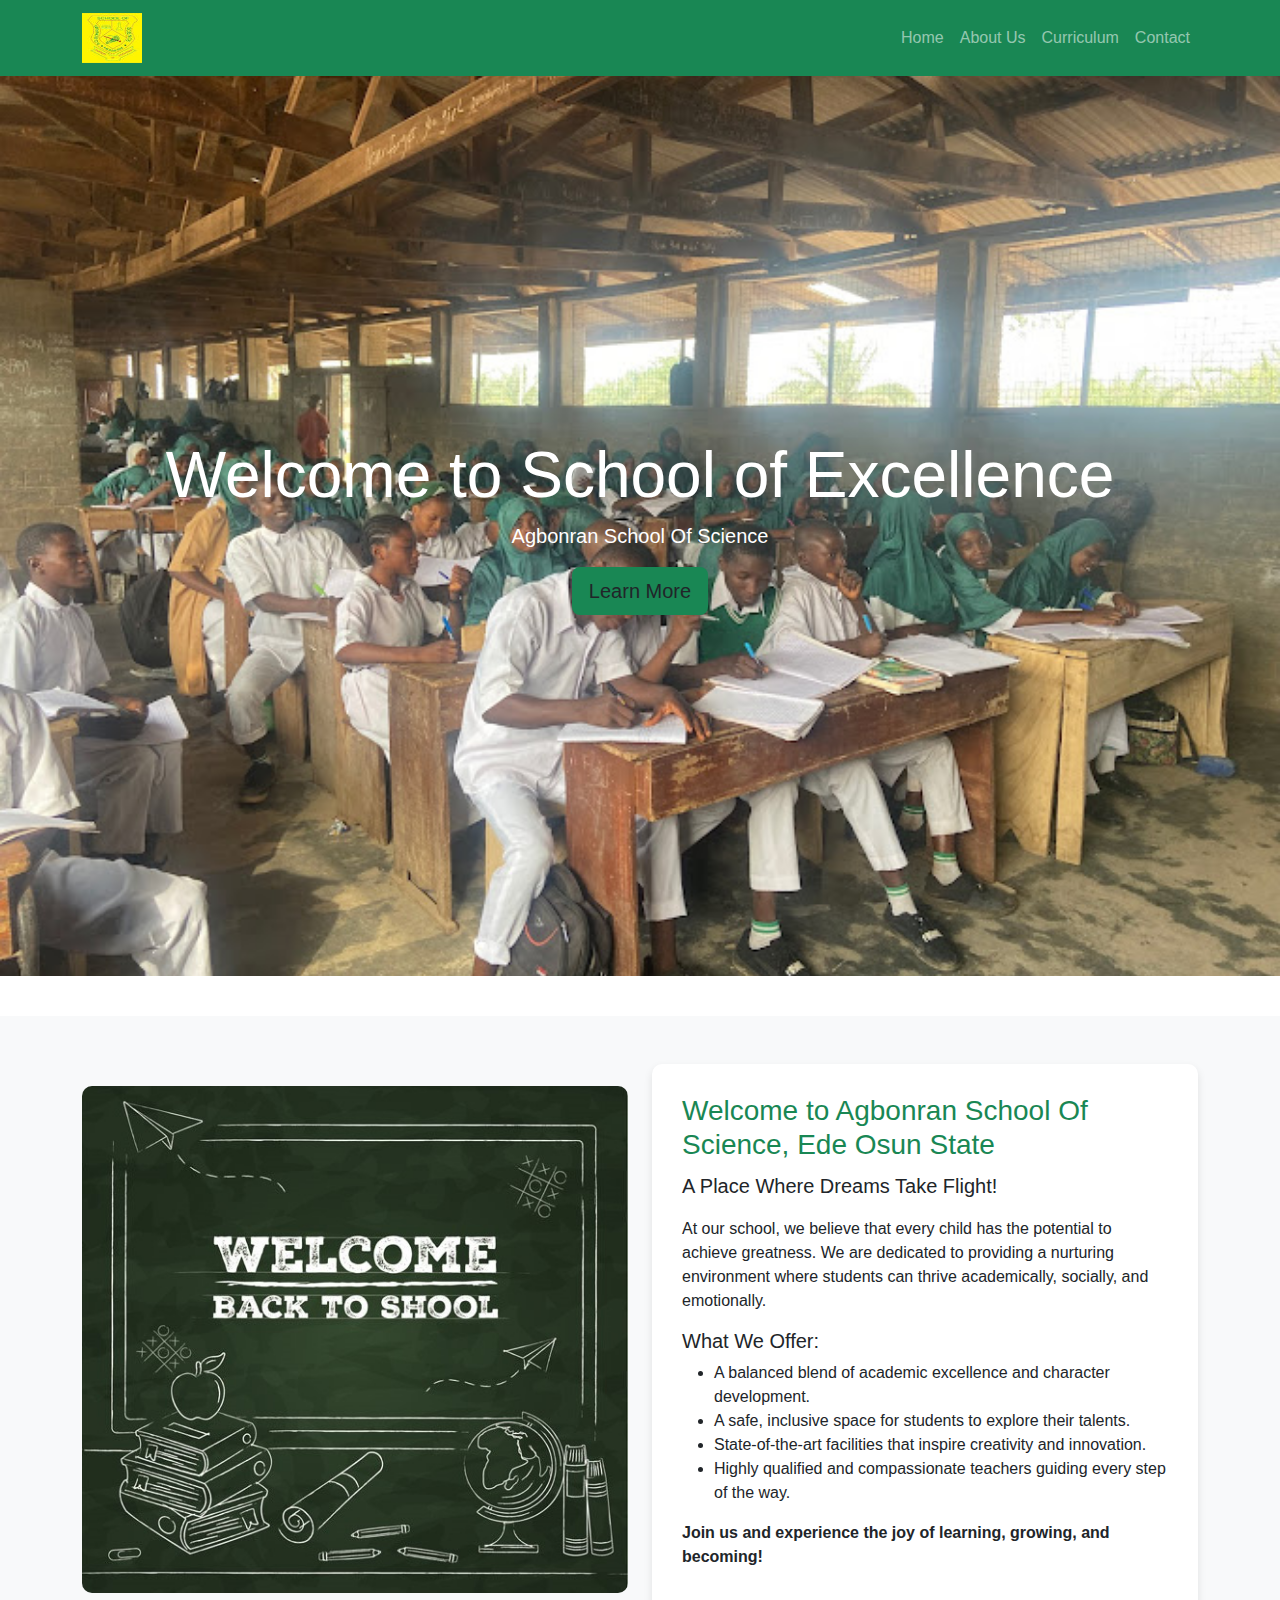
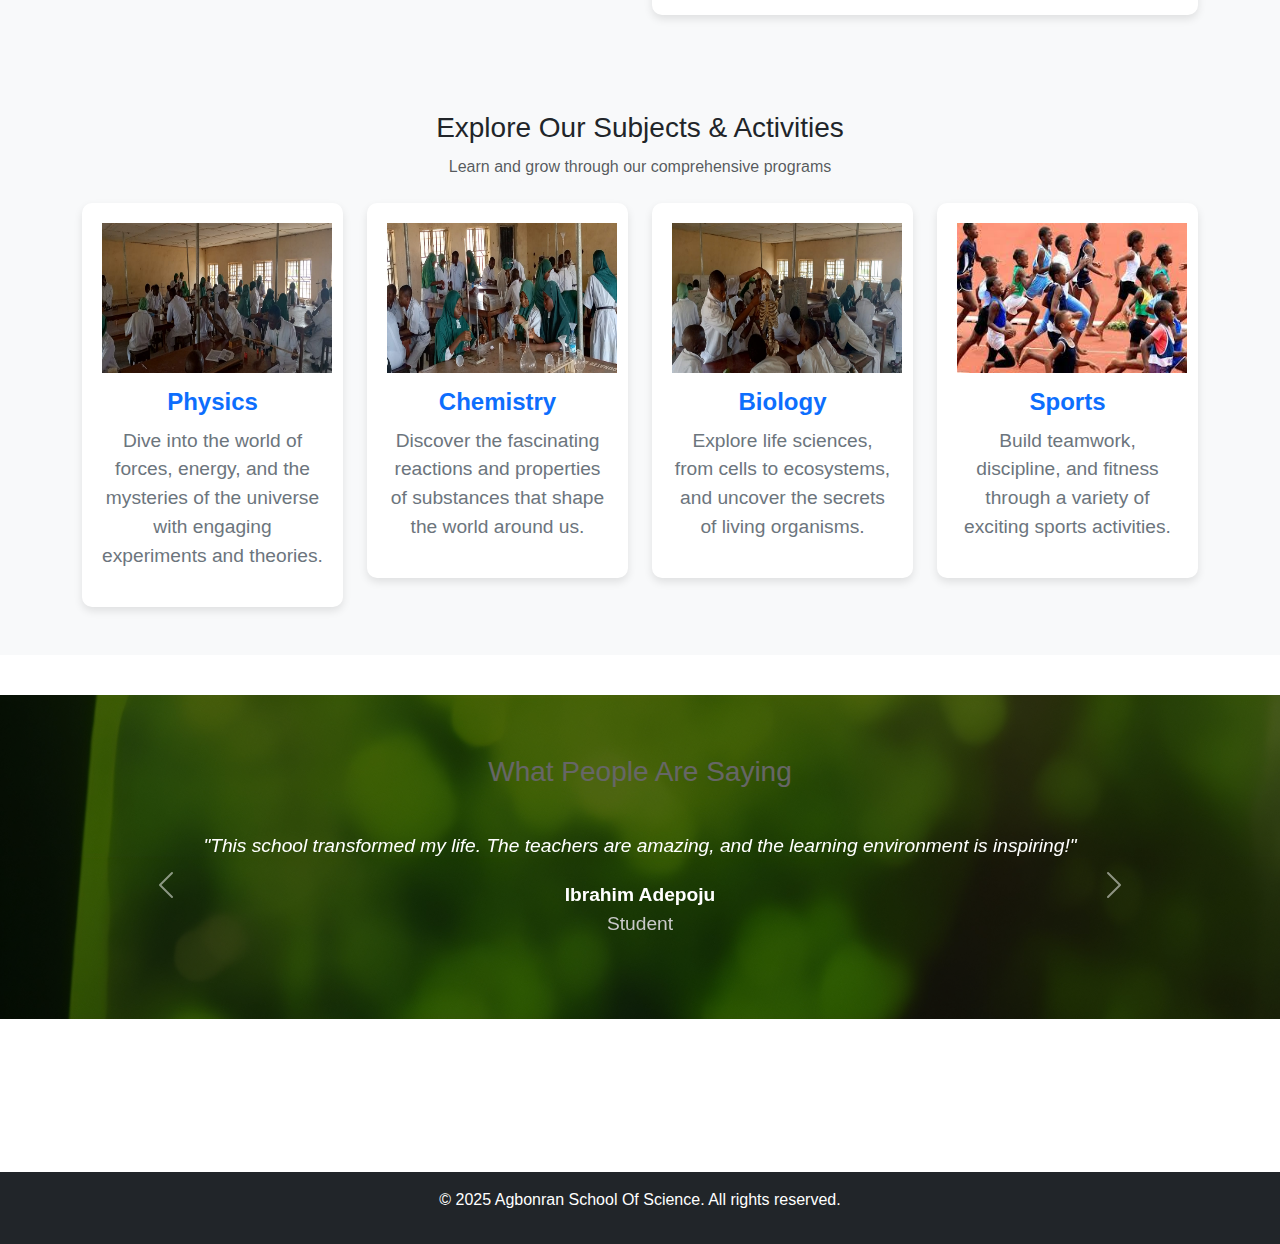
<file: index.html>
<!DOCTYPE html>
<html lang="en">
  <head>
    <meta charset="UTF-8" />
    <meta name="viewport" content="width=device-width, initial-scale=1.0" />
    <title>Agbonran School Of Science</title>
    <link href="index.css" rel="stylesheet" />
    <link
      href="https://cdn.jsdelivr.net/npm/bootstrap@5.3.2/dist/css/bootstrap.min.css"
      rel="stylesheet"
    />
    <link
      rel="stylesheet"
      href="https://cdnjs.cloudflare.com/ajax/libs/animate.css/4.1.1/animate.min.css"
    />
  </head>
  <body>
    <!-- Navbar -->
    <nav class="navbar navbar-expand-lg navbar-dark bg-success sticky-top">
      <div class="container">
        <a class="navbar-brand" href="index.html"
          ><div class="logo1"><img src="images/download.jfif" /></div
        ></a>
        <button
          class="navbar-toggler"
          type="button"
          data-bs-toggle="collapse"
          data-bs-target="#navbarNav"
        >
          <span class="navbar-toggler-icon"></span>
        </button>
        <div class="collapse navbar-collapse" id="navbarNav">
          <ul class="navbar-nav ms-auto">
            <li class="nav-item">
              <a class="nav-link" href="index.html">Home</a>
            </li>
            <li class="nav-item">
              <a class="nav-link" href="About.html">About Us</a>
            </li>

            <li class="nav-item">
              <a class="nav-link" href="Curriculum.html">Curriculum</a>
            </li>
            <li class="nav-item">
              <a class="nav-link" href="Contact.html">Contact</a>
            </li>
          </ul>
        </div>
      </div>
    </nav>

    <!-- Home Section -->
    <header>
      <section
        id="home"
        class="text-center text-white d-flex align-items-center justify-content-center"
        style="
          height: 100vh;
          background: url('images/IMG_0173.jpeg') no-repeat center center/cover;
        "
      >
        <div>
          <h1 class="display-3 animate__animated animate__fadeInDown">
            Welcome to School of Excellence
          </h1>
          <p class="lead animate__animated animate__fadeInUp">
            Agbonran School Of Science
          </p>

          <a
            href="About.html"
            class="btn btn-lg bg-success animate__animated animate__zoomIn"
            >Learn More</a
          >
        </div>
      </section>
    </header>

    <section class="note">
      <div class="container py-5">
        <div class="row align-items-center">
          <div class="col-md-6">
            <div
              class="image-placeholder d-flex justify-content-center align-items-center"
            >
              <img
                src="images/note1.jpg"
                alt="School Image"
                class="img-fluid"
              />
            </div>
          </div>

          <div class="col-md-6">
            <div class="note-section">
              <h2 class="text-success">
                Welcome to Agbonran School Of Science, Ede Osun State
              </h2>
              <p class="lead">A Place Where Dreams Take Flight!</p>
              <p>
                At our school, we believe that every child has the potential to
                achieve greatness. We are dedicated to providing a nurturing
                environment where students can thrive academically, socially,
                and emotionally.
              </p>
              <h5>What We Offer:</h5>
              <ul>
                <li>
                  A balanced blend of academic excellence and character
                  development.
                </li>
                <li>
                  A safe, inclusive space for students to explore their talents.
                </li>
                <li>
                  State-of-the-art facilities that inspire creativity and
                  innovation.
                </li>
                <li>
                  Highly qualified and compassionate teachers guiding every step
                  of the way.
                </li>
              </ul>
              <p>
                <strong
                  >Join us and experience the joy of learning, growing, and
                  becoming!</strong
                >
              </p>
            </div>
          </div>
        </div>
      </div>
    </section>

    <section class="classes">
      <div class="container py-5">
        <div class="text-center mb-4">
          <h2>Explore Our Subjects & Activities</h2>
          <p class="text-muted">
            Learn and grow through our comprehensive programs
          </p>
        </div>
        <div class="row gy-4">
          <!-- Physics -->
          <div class="col-md-3">
            <div class="subject-card">
              <img src="images/PHY1.jfif" alt="Physics" class="subject-image" />
              <h3 class="subject-title">Physics</h3>
              <p class="subject-description">
                Dive into the world of forces, energy, and the mysteries of the
                universe with engaging experiments and theories.
              </p>
            </div>
          </div>
          <!-- Chemistry -->
          <div class="col-md-3">
            <div class="subject-card">
              <img
                src="images/CHM2.jfif"
                alt="Chemistry"
                class="subject-image"
              />
              <h3 class="subject-title">Chemistry</h3>
              <p class="subject-description">
                Discover the fascinating reactions and properties of substances
                that shape the world around us.
              </p>
            </div>
          </div>
          <!-- Biology -->
          <div class="col-md-3">
            <div class="subject-card">
              <img src="images/BIO3.jfif" alt="Biology" class="subject-image" />
              <h3 class="subject-title">Biology</h3>
              <p class="subject-description">
                Explore life sciences, from cells to ecosystems, and uncover the
                secrets of living organisms.
              </p>
            </div>
          </div>
          <!-- Sports -->
          <div class="col-md-3">
            <div class="subject-card">
              <img src="images/sport.jfif" alt="Sports" class="subject-image" />
              <h3 class="subject-title">Sports</h3>
              <p class="subject-description">
                Build teamwork, discipline, and fitness through a variety of
                exciting sports activities.
              </p>
            </div>
          </div>
        </div>
      </div>
    </section>

    <!-- Testimonial Section -->
    <section class="testimonial-section">
      <div class="container">
        <h2 class="mb-4">What People Are Saying</h2>
        <div
          id="testimonialCarousel"
          class="carousel slide"
          data-bs-ride="carousel"
        >
          <div class="carousel-inner">
            <!-- Testimonial 1 -->
            <div class="carousel-item active">
              <p class="testimonial-text">
                "This school transformed my life. The teachers are amazing, and
                the learning environment is inspiring!"
              </p>
              <div class="testimonial-name">Ibrahim Adepoju</div>
              <div class="testimonial-role">Student</div>
            </div>
            <!-- Testimonial 2 -->
            <div class="carousel-item">
              <p class="testimonial-text">
                "As a parent, I couldn't be happier with the growth I've seen in
                my child. Highly recommended!"
              </p>
              <div class="testimonial-name">Wasiu Adegoke</div>
              <div class="testimonial-role">Parent</div>
            </div>
            <!-- Testimonial 3 -->
            <div class="carousel-item">
              <p class="testimonial-text">
                "The extracurricular activities here are fantastic. I've learned
                so much beyond academics."
              </p>
              <div class="testimonial-name">Mariam Adejumo</div>
              <div class="testimonial-role">Student</div>
            </div>
          </div>
          <!-- Carousel Controls -->
          <button
            class="carousel-control-prev"
            type="button"
            data-bs-target="#testimonialCarousel"
            data-bs-slide="prev"
          >
            <span class="carousel-control-prev-icon" aria-hidden="true"></span>
            <span class="visually-hidden">Previous</span>
          </button>
          <button
            class="carousel-control-next"
            type="button"
            data-bs-target="#testimonialCarousel"
            data-bs-slide="next"
          >
            <span class="carousel-control-next-icon" aria-hidden="true"></span>
            <span class="visually-hidden">Next</span>
          </button>
        </div>
      </div>
    </section>

    <!-- Footer -->
    <footer class="text-center py-3 bg-dark text-white">
      <p>&copy; 2025 Agbonran School Of Science. All rights reserved.</p>
    </footer>

    <script src="https://cdn.jsdelivr.net/npm/bootstrap@5.3.2/dist/js/bootstrap.bundle.min.js"></script>
    <script src="js/script.js"></script>
  </body>
</html>
</file>
<file: index.css>
/* General Reset */
* {
  margin: 0;
  padding: 0;
  box-sizing: border-box;
  font-family: Arial, sans-serif;
}

/* Body and Background */
body {
  font-family: Arial, sans-serif;
  background-color: #f4f4f4;
  color: #333;
  line-height: 1.6;
}

.btn1 {
  background-color: green;
}

.logo1 img {
  height: 50px;
  width: 60px;
}

/* Main Content */
main {
  padding: 30px;
  max-width: 1200px;
  margin: 0 auto;
}

/* Sections */
section {
  margin-bottom: 40px;
}

section h2 {
  font-size: 28px;
  margin-bottom: 10px;
}

/* Footer Styles */
footer {
  background-color: #2c3e50;
  color: #fff;
  text-align: center;
  margin-top: 12%;
  padding: 20px 0;
  position: relative;
  bottom: 0;
  width: 100%;
}

footer p {
  font-size: 16px;
}

/* Button Styles */
button {
  background-color: #e74c3c;
  color: white;
  border: none;
  padding: 10px 20px;
  cursor: pointer;
  font-size: 16px;
  border-radius: 5px;
  transition: background-color 0.3s;
}

button:hover {
  background-color: #c0392b;
}

/* Form Styles */
form {
  display: flex;
  flex-direction: column;
}

form input,
form textarea {
  padding: 10px;
  margin: 10px 0;
  border: 1px solid #ccc;
  border-radius: 5px;
}

form input[type="submit"] {
  background-color: #3498db;
  color: white;
  border: none;
  cursor: pointer;
}

form input[type="submit"]:hover {
  background-color: #2980b9;
}

.note-section {
  background-color: white;
  padding: 30px;
  box-shadow: 0 4px 8px rgba(0, 0, 0, 0.1);
  border-radius: 10px;
}
.image-placeholder {
  background-color: #e9ecef;
  height: 100%;
  border-radius: 10px;
}
.image-placeholder img {
  max-width: 100%;
  border-radius: 10px;
  height: auto;
}
.note {
  font-family: Arial, sans-serif;
  margin: 0;
  padding: 0;
  background-color: #f8f9fa;
}

.classes {
  background-color: #f8f9fa;
}
.subject-card {
  background-color: white;
  border-radius: 10px;
  box-shadow: 0 4px 8px rgba(0, 0, 0, 0.1);
  text-align: center;
  padding: 20px;
  transition: transform 0.3s ease;
}
.subject-card:hover {
  transform: scale(1.05);
}
.subject-image {
  width: 230px;
  height: 150px;
  margin-bottom: 15px;
}
.subject-title {
  font-size: x-large;
  font-weight: bold;
  margin-bottom: 10px;
  color: #0d6efd;
}
.subject-description {
  font-size: larger;
  color: #6c757d;
}

.testimonial-section {
  background-image: url("images/testi2.jpg");
  background-size: cover;
  background-position: center;
  color: white;
  padding: 60px 20px;
  text-align: center;
  position: relative;
}
.testimonial-section::before {
  content: "";
  position: absolute;
  top: 0;
  left: 0;
  width: 100%;
  height: 100%;
  background-color: rgba(0, 0, 0, 0.6);
  z-index: 1;
}
.carousel-inner {
  position: relative;
  z-index: 2;
}
.carousel-item {
  display: flex;
  flex-direction: column;
  align-items: center;
  padding: 20px;
}
.testimonial-img {
  width: 100px;
  height: 100px;
  border-radius: 50%;
  border: 3px solid white;
  object-fit: cover;
  margin-bottom: 20px;
}
.testimonial-text {
  font-size: larger;
  font-style: italic;
  margin-bottom: 20px;
}
.testimonial-name {
  font-weight: bold;
  font-size: larger;
  margin-top: 10px;
}
.testimonial-role {
  font-size: larger;
  color: #c9c9c9;
}

.about-section {
  background: url("images/about1.jfif") no-repeat center center/cover;
  color: white;
  text-align: center;
  padding: 60px 20px;
  position: relative;
}
.about-section::before {
  content: "";
  position: absolute;
  top: 0;
  left: 0;
  width: 100%;
  height: 100%;
  background: rgba(0, 0, 0, 0.6); /* Dark overlay */
  z-index: 1;
}
.about-section .content {
  position: relative;
  z-index: 2;
}
.about-title {
  font-size: 2.5rem;
  margin-bottom: 20px;
  animation: fadeInDown 1.5s ease;
}
.about-text {
  font-size: 1.2rem;
  max-width: 800px;
  margin: 0 auto;
  animation: fadeIn 2s ease;
}
.core-values,
.leadership,
.achievements {
  padding: 60px 20px;
}
.core-values img,
.leadership img,
.achievements img {
  border-radius: 10px;
  transition: transform 0.3s ease;
}
.core-values img:hover,
.leadership img:hover,
.achievements img:hover {
  transform: scale(1.05);
}
.icon-box {
  text-align: center;
}
.icon-box img {
  width: 250px;
  height: 150px;
  margin-bottom: 15px;
}
.card {
  animation: fadeInUp 1.5s ease;
}
@keyframes fadeIn {
  0% {
    opacity: 0;
  }
  100% {
    opacity: 1;
  }
}
@keyframes fadeInDown {
  0% {
    opacity: 0;
    transform: translateY(-50px);
  }
  100% {
    opacity: 1;
    transform: translateY(0);
  }
}
@keyframes fadeInUp {
  0% {
    opacity: 0;
    transform: translateY(50px);
  }
  100% {
    opacity: 1;
    transform: translateY(0);
  }
}
</file>
